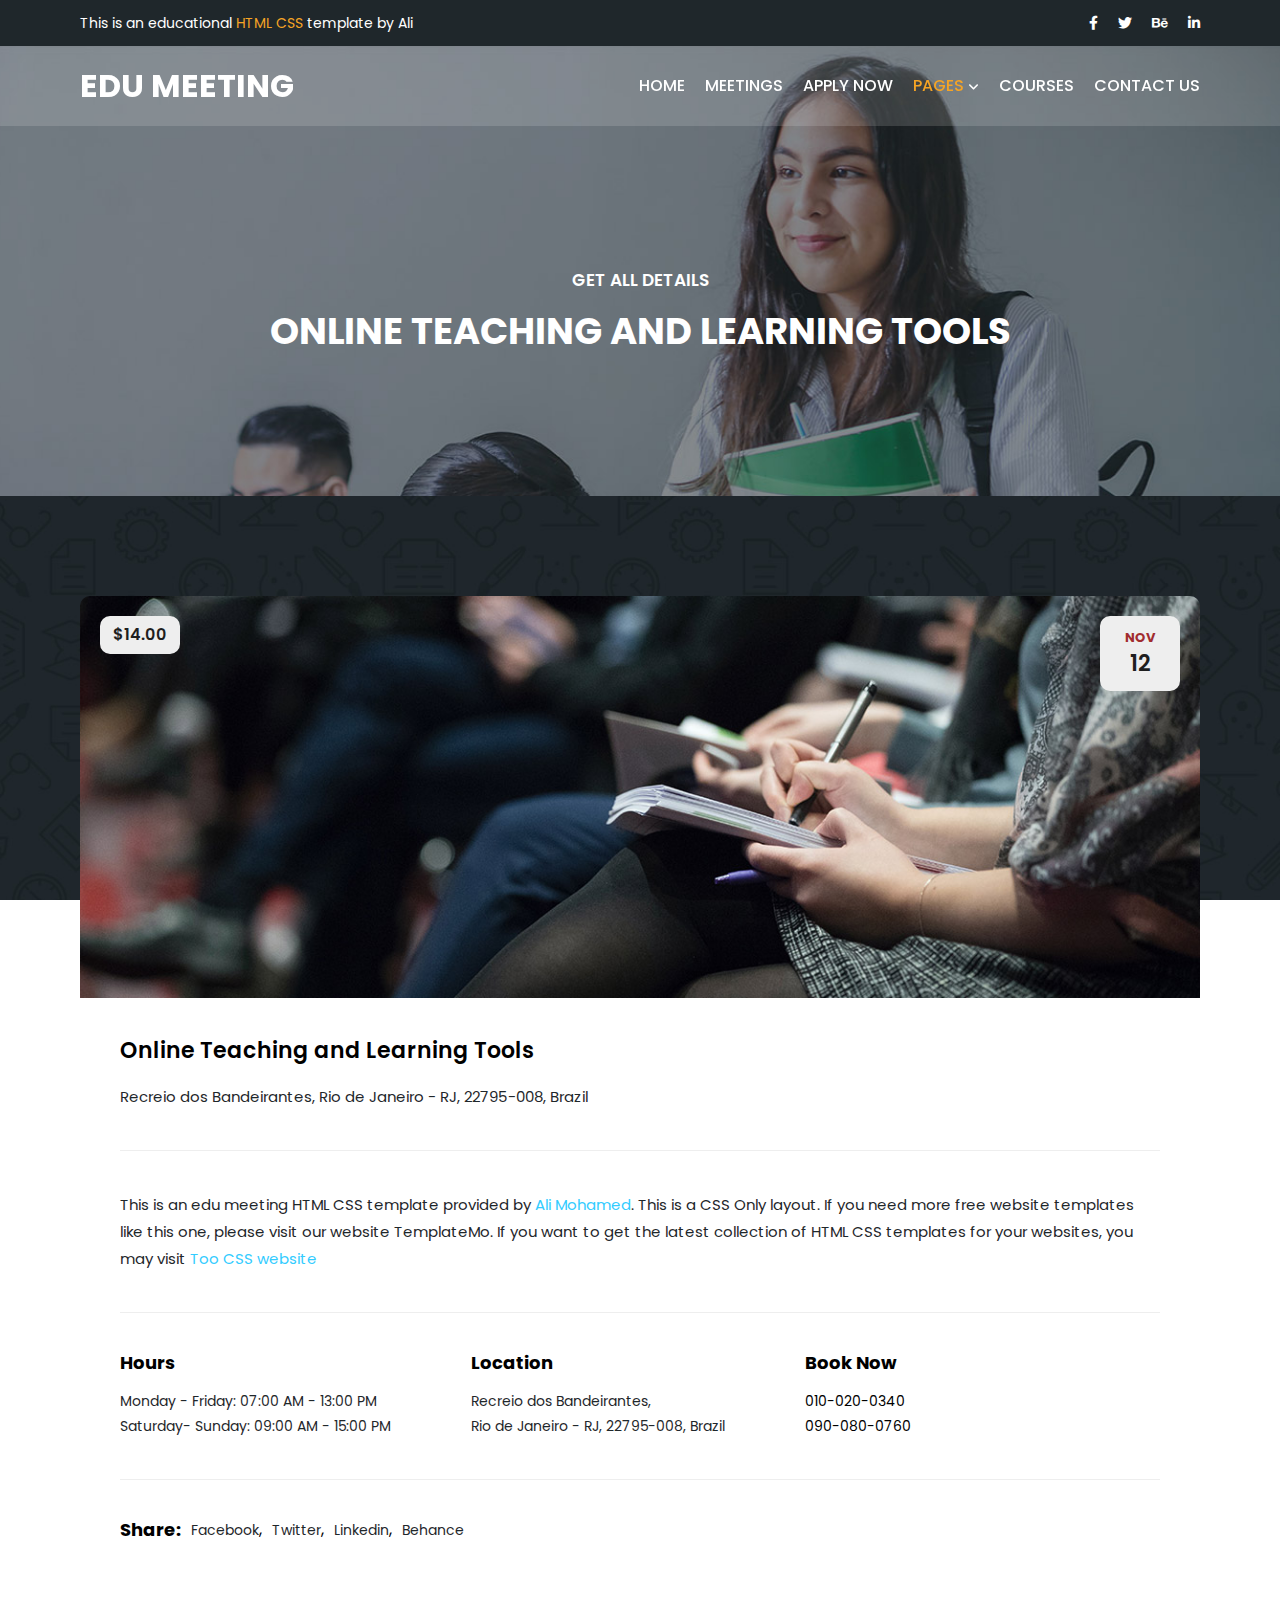
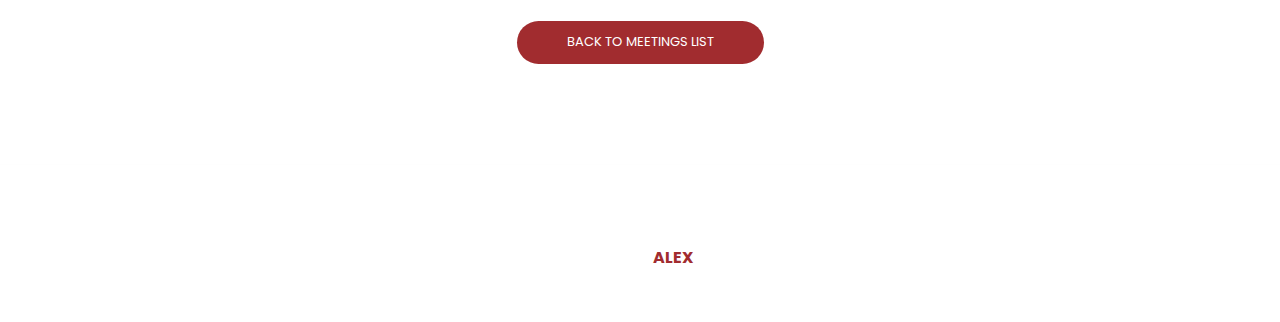
<file: meeting-details.html>
<!DOCTYPE html>
<html lang="en">

<head>
    <meta charset="UTF-8">
    <meta name="viewport" content="width=device-width, initial-scale=1.0">
    <title>Education Meeting Template</title>
    <!-- Icon Template -->
    <link rel="icon" href="images/service-icon-01.png">
    <link rel="shortcut" href="images/service-icon-01.png">
    <link rel="apple-touch-icon" href="images/service-icon-01.png">
    <!-- Google Font -->
    <link rel="preconnect" href="https://fonts.googleapis.com">
    <link rel="preconnect" href="https://fonts.gstatic.com" crossorigin>
    <link href="https://fonts.googleapis.com/css2?family=Poppins:wght@300;400;500;600;700;800;900&display=swap"
        rel="stylesheet">
    <!-- Render Elements To Normaly -->
    <link rel="stylesheet" href="CSS/normalize.css">
    <!-- Font Awesome Icons -->
    <link rel="stylesheet" href="CSS/all.min.css">
    <!-- Main CSS File -->
    <link rel="stylesheet" href="CSS/main.css">
    <!-- Meetings File -->
    <link rel="stylesheet" href="CSS/meetings.css">
</head>

<body>
    <!-- Start Education Meeting -->
    <div class="education-meeting">
        <div class="container">
            <p>This is an educational <span>HTML CSS</span> template by Ali</p>
            <div class="social">
                <a href="#"><i class="fa-brands fa-facebook-f"></i></a>
                <a href="#"><i class="fa-brands fa-twitter"></i></a>
                <a href="#"><i class="fa-brands fa-behance"></i></a>
                <a href="#"><i class="fa-brands fa-linkedin-in"></i></a>
            </div>
        </div>
    </div>
    <!-- End Education Meeting -->
    <!-- Start Header -->
    <header>
        <div class="container">
            <h1><a href="index.html">EDU MEETING</a></h1>
            <nav>
                <input type="checkbox" id="menu">
                <label for="menu">
                    <span></span>
                    <span></span>
                    <span></span>
                </label>
                <menu>
                    <li><a href="index.html">Home</a></li>
                    <li><a href="index.html#meetings">Meetings</a></li>
                    <li><a href="index.html#apply">Apply Now</a></li>
                    <li class="pages">
                        <input type="checkbox" id="open">
                        <label class="active" for="open">
                            Pages
                            <i class="fa-solid fa-angle-down"></i>
                        </label>
                        <ul>
                            <li><a href="upcoming-meetings.html">Upcoming Meetings</a></li>
                            <li><a class="active" href="meeting-details.html">Meeting Details</a></li>
                        </ul>
                    </li>
                    <li><a href="index.html#courses">Courses</a></li>
                    <li><a href="index.html#contact-us">Contact Us</a></li>
                </menu>
            </nav>
        </div>
    </header>
    <!-- End Header -->
    <!-- Start Home Section -->
    <section class="home-section">
        <div class="text">
            <p>GET ALL DETAILS</p>
            <h2>ONLINE TEACHING AND LEARNING TOOLS</h2>
        </div>
    </section>
    <!-- End Home Section -->
    <!-- Start Meeting Page -->
    <section class="meeting-page">
        <div class="container">
            <div class="image">
                <img src="images/single-meeting.jpg" alt="meeting-01">
                <span class="price">$14.00</span>
                <div class="nov">
                    <span>nov</span>
                    <span>12</span>
                </div>
            </div>
            <div class="content">
                <h2>Online Teaching and Learning Tools</h2>
                <p>Recreio dos Bandeirantes, Rio de Janeiro - RJ, 22795-008, Brazil</p>
                <p>
                    This is an edu meeting HTML CSS template provided by <a href="https://www.facebook.com/Alimhmedxx/"
                        target="_blank">Ali Mohamed</a>. This is a CSS Only layout. If you
                    need more free website templates like this one, please visit our website TemplateMo. If you want to
                    get the latest collection of HTML CSS templates for your websites, you may visit <a
                        href="https://www.toocss.com/" target="_blank">Too CSS website</a>
                </p>
                <div class="box">
                    <div class="hours">
                        <h3>Hours</h3>
                        <p>Monday - Friday: 07:00 AM - 13:00 PM</p>
                        <p>Saturday- Sunday: 09:00 AM - 15:00 PM</p>
                    </div>
                    <div class="location">
                        <h3>Location</h3>
                        <p>Recreio dos Bandeirantes,</p>
                        <p>Rio de Janeiro - RJ, 22795-008, Brazil</p>
                    </div>
                    <div class="book-now">
                        <h3>Book Now</h3>
                        <span>010-020-0340</span>
                        <span>090-080-0760</span>
                    </div>
                </div>
                <div class="share">
                    <h3>Share:</h3>
                    <ul>
                        <li><a href="#">Facebook</a></li>,
                        <li><a href="#">Twitter</a></li>,
                        <li><a href="#">Linkedin</a></li>,
                        <li><a href="#">Behance</a></li>
                    </ul>
                </div>
            </div>
            <a class="link" href="upcoming-meetings.html">Back To Meetings List</a>
        </div>
        <!-- Start Footer -->
        <footer>
            <p>COPYRIGHT &#169; 2022 EDU MEETING CO., LTD. ALL RIGHTS RESERVED.</p>
            <span>DESIGN: <a href="https://www.facebook.com/Alimhmedxx/" target="_blank">ALEX</a></span>
        </footer>
        <!-- End Footer -->
    </section>
    <!-- End Meeting Page -->
</body>

</html>
</file>
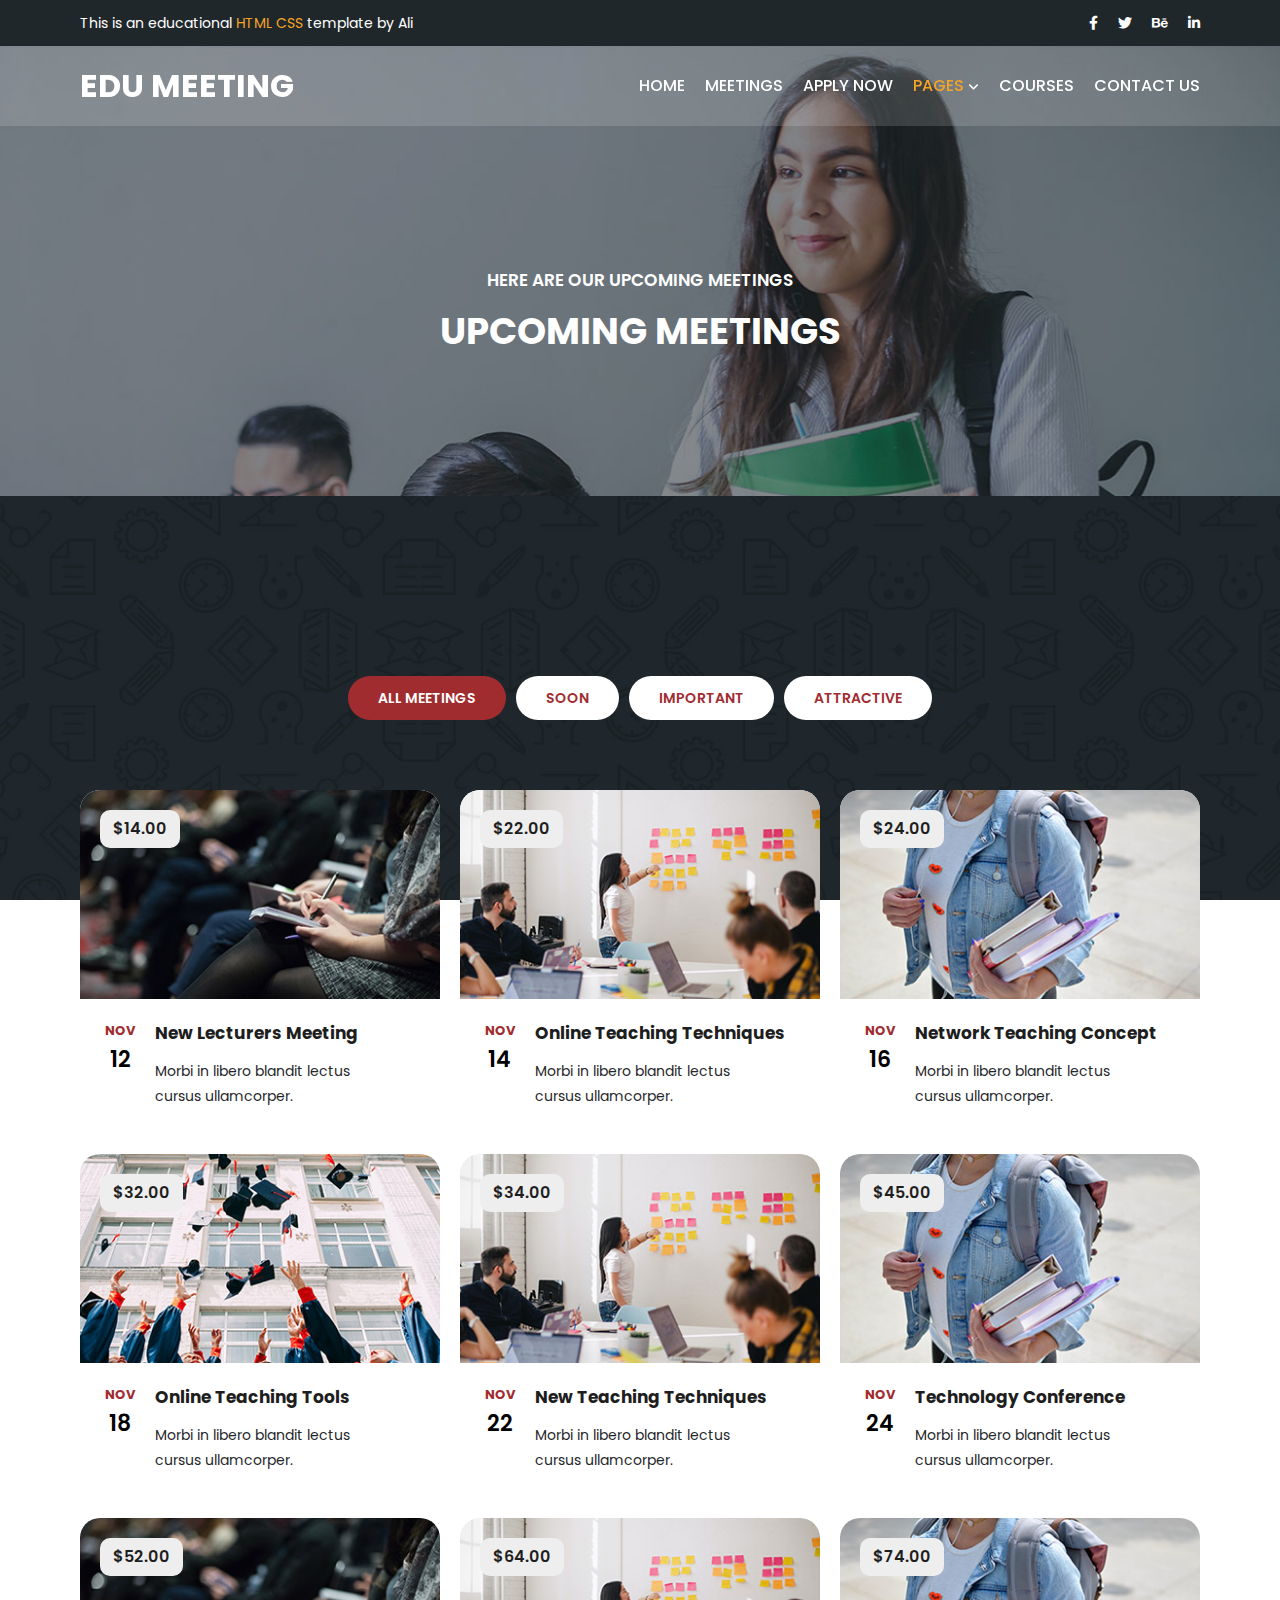
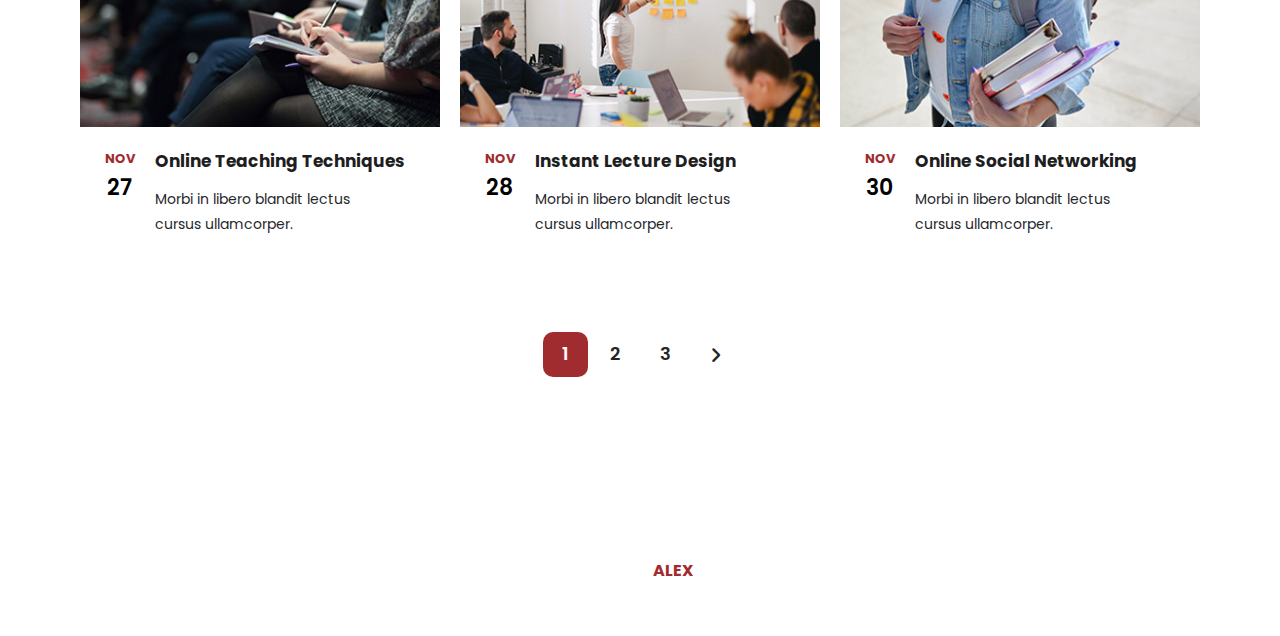
<file: upcoming-meetings.html>
<!DOCTYPE html>
<html lang="en">

<head>
    <meta charset="UTF-8">
    <meta name="viewport" content="width=device-width, initial-scale=1.0">
    <title>Education Meeting Template</title>
    <!-- Icon Template -->
    <link rel="icon" href="images/service-icon-01.png">
    <link rel="shortcut" href="images/service-icon-01.png">
    <link rel="apple-touch-icon" href="images/service-icon-01.png">
    <!-- Google Font -->
    <link rel="preconnect" href="https://fonts.googleapis.com">
    <link rel="preconnect" href="https://fonts.gstatic.com" crossorigin>
    <link href="https://fonts.googleapis.com/css2?family=Poppins:wght@300;400;500;600;700;800;900&display=swap"
        rel="stylesheet">
    <!-- Render Elements To Normaly -->
    <link rel="stylesheet" href="CSS/normalize.css">
    <!-- Font Awesome Icons -->
    <link rel="stylesheet" href="CSS/all.min.css">
    <!-- Main CSS File -->
    <link rel="stylesheet" href="CSS/main.css">
    <!-- Meetings File -->
    <link rel="stylesheet" href="CSS/meetings.css">
</head>

<body>
    <!-- Start Education Meeting -->
    <div class="education-meeting">
        <div class="container">
            <p>This is an educational <span>HTML CSS</span> template by Ali</p>
            <div class="social">
                <a href="#"><i class="fa-brands fa-facebook-f"></i></a>
                <a href="#"><i class="fa-brands fa-twitter"></i></a>
                <a href="#"><i class="fa-brands fa-behance"></i></a>
                <a href="#"><i class="fa-brands fa-linkedin-in"></i></a>
            </div>
        </div>
    </div>
    <!-- End Education Meeting -->
    <!-- Start Header -->
    <header>
        <div class="container">
            <h1><a href="index.html">EDU MEETING</a></h1>
            <nav>
                <input type="checkbox" id="menu">
                <label for="menu">
                    <span></span>
                    <span></span>
                    <span></span>
                </label>
                <menu>
                    <li><a href="index.html">Home</a></li>
                    <li><a href="index.html#meetings">Meetings</a></li>
                    <li><a href="index.html#apply">Apply Now</a></li>
                    <li class="pages">
                        <input type="checkbox" id="open">
                        <label class="active" for="open">
                            Pages
                            <i class="fa-solid fa-angle-down"></i>
                        </label>
                        <ul>
                            <li><a class="active" href="upcoming-meetings.html">Upcoming Meetings</a></li>
                            <li><a href="meeting-details.html">Meeting Details</a></li>
                        </ul>
                    </li>
                    <li><a href="index.html#courses">Courses</a></li>
                    <li><a href="index.html#contact-us">Contact Us</a></li>
                </menu>
            </nav>
        </div>
    </header>
    <!-- End Header -->
    <!-- Start Home Section -->
    <section class="home-section">
        <div class="text">
            <p>HERE ARE OUR UPCOMING MEETINGS</p>
            <h2>UPCOMING MEETINGS</h2>
        </div>
    </section>
    <!-- End Home Section -->
    <!-- Start Meetings -->
    <section class="meetings">
        <div class="container">
            <input type="radio" name="checked" id="all" checked>
            <input type="radio" name="checked" id="soon">
            <input type="radio" name="checked" id="important">
            <input type="radio" name="checked" id="attractive">
            <div class="labels">
                <label for="all">all meetings</label>
                <label for="soon">soon</label>
                <label for="important">important</label>
                <label for="attractive">attractive</label>
            </div>
            <div class="upcoming-meetings">
                <div class="box">
                    <div class="image">
                        <img src="images/meeting-01.jpg" alt="meeting-01">
                    </div>
                    <div class="content">
                        <div class="nov">
                            <span>NOV</span>
                            <span>12</span>
                        </div>
                        <div class="text">
                            <h3><a href="meeting-details.html">New Lecturers Meeting</a></h3>
                            <p>Morbi in libero blandit lectus cursus ullamcorper.</p>
                        </div>
                    </div>
                    <span class="price">$14.00</span>
                </div> <!-- end box -->
                <div class="box">
                    <div class="image">
                        <img src="images/meeting-02.jpg" alt="meeting-02">
                    </div>
                    <div class="content">
                        <div class="nov">
                            <span>NOV</span>
                            <span>14</span>
                        </div>
                        <div class="text">
                            <h3><a href="meeting-details.html">Online Teaching Techniques</a></h3>
                            <p>Morbi in libero blandit lectus cursus ullamcorper.</p>
                        </div>
                    </div>
                    <span class="price">$22.00</span>
                </div> <!-- end box -->
                <div class="box">
                    <div class="image">
                        <img src="images/meeting-03.jpg" alt="meeting-03">
                    </div>
                    <div class="content">
                        <div class="nov">
                            <span>NOV</span>
                            <span>16</span>
                        </div>
                        <div class="text">
                            <h3><a href="meeting-details.html">Network Teaching Concept</a></h3>
                            <p>Morbi in libero blandit lectus cursus ullamcorper.</p>
                        </div>
                    </div>
                    <span class="price">$24.00</span>
                </div> <!-- end box -->
                <div class="box">
                    <div class="image">
                        <img src="images/meeting-04.jpg" alt="meeting-04">
                    </div>
                    <div class="content">
                        <div class="nov">
                            <span>NOV</span>
                            <span>18</span>
                        </div>
                        <div class="text">
                            <h3><a href="meeting-details.html">Online Teaching Tools</a></h3>
                            <p>Morbi in libero blandit lectus cursus ullamcorper.</p>
                        </div>
                    </div>
                    <span class="price">$32.00</span>
                </div> <!-- end box -->
                <div class="box">
                    <div class="image">
                        <img src="images/meeting-02.jpg" alt="meeting-02">
                    </div>
                    <div class="content">
                        <div class="nov">
                            <span>NOV</span>
                            <span>22</span>
                        </div>
                        <div class="text">
                            <h3><a href="meeting-details.html">New Teaching Techniques</a></h3>
                            <p>Morbi in libero blandit lectus cursus ullamcorper.</p>
                        </div>
                    </div>
                    <span class="price">$34.00</span>
                </div> <!-- end box -->
                <div class="box">
                    <div class="image">
                        <img src="images/meeting-03.jpg" alt="meeting-03">
                    </div>
                    <div class="content">
                        <div class="nov">
                            <span>NOV</span>
                            <span>24</span>
                        </div>
                        <div class="text">
                            <h3><a href="meeting-details.html">Technology Conference</a></h3>
                            <p>Morbi in libero blandit lectus cursus ullamcorper.</p>
                        </div>
                    </div>
                    <span class="price">$45.00</span>
                </div> <!-- end box -->
                <div class="box">
                    <div class="image">
                        <img src="images/meeting-01.jpg" alt="meeting-01">
                    </div>
                    <div class="content">
                        <div class="nov">
                            <span>NOV</span>
                            <span>27</span>
                        </div>
                        <div class="text">
                            <h3><a href="meeting-details.html">Online Teaching Techniques</a></h3>
                            <p>Morbi in libero blandit lectus cursus ullamcorper.</p>
                        </div>
                    </div>
                    <span class="price">$52.00</span>
                </div> <!-- end box -->
                <div class="box">
                    <div class="image">
                        <img src="images/meeting-02.jpg" alt="meeting-02">
                    </div>
                    <div class="content">
                        <div class="nov">
                            <span>NOV</span>
                            <span>28</span>
                        </div>
                        <div class="text">
                            <h3><a href="meeting-details.html">Instant Lecture Design</a></h3>
                            <p>Morbi in libero blandit lectus cursus ullamcorper.</p>
                        </div>
                    </div>
                    <span class="price">$64.00</span>
                </div> <!-- end box -->
                <div class="box">
                    <div class="image">
                        <img src="images/meeting-03.jpg" alt="meeting-03">
                    </div>
                    <div class="content">
                        <div class="nov">
                            <span>NOV</span>
                            <span>30</span>
                        </div>
                        <div class="text">
                            <h3><a href="meeting-details.html">Online Social Networking</a></h3>
                            <p>Morbi in libero blandit lectus cursus ullamcorper.</p>
                        </div>
                    </div>
                    <span class="price">$74.00</span>
                </div> <!-- end box -->
            </div> <!-- end upcoming-meetingss -->
            <ol class="number-page">
                <li><a href="#">1</a></li>
                <li><a href="#">2</a></li>
                <li><a href="#">3</a></li>
                <li><a class="fa fa-angle-right" href="#"></a></li>
            </ol>
        </div> <!-- end container -->
        <!-- Start Footer -->
        <footer>
            <p>COPYRIGHT &#169; 2022 EDU MEETING CO., LTD. ALL RIGHTS RESERVED.</p>
            <span>DESIGN: <a href="https://www.facebook.com/Alimhmedxx/" target="_blank">ALEX</a></span>
        </footer>
        <!-- End Footer -->
    </section>
    <!-- End Meetings -->
</body>

</html>
</file>
<file: CSS/main.css>
/* Start Global Rules */
@media (min-width: 0) {
    *,
    *::before,
    *::after {
        padding: 0;
        margin: 0;
        box-sizing: border-box;
        text-decoration-line: none;
        list-style-type: none;
    }
    .container {
        margin-inline: auto;
        padding-inline: 15px;
        width: 500px;
        max-width: 100%;
    }
    @media (min-width: 767px) {
        .container {
            width: 750px;
        }
    }
    @media (min-width: 992px) {
        .container {
            width: 950px;
        }
    }
    @media (min-width: 1200px) {
        .container {
            width: 1150px;
        }
    }
    @media (min-width: 1400px) {
        .container {
            width: 1350px;
        }
    }
    :root {
        font-family: 'Poppins', sans-serif;
        scroll-behavior: smooth;
        /* Variables */
        --mainColor-1: #f5a425;
        --mainColor-2: #1e1e1e;
        --mainColor-3: #a12c2f;
        --mainColor-4: rgba(250,250,250,0.15);
        --mainColor-5: #3CF;
        --mainColor-6: #1f272b;
        --mainTransition: .3s;
        --l-height: 1.8;
        --paddSection: 100px;
    }
    ::selection {
        color: white;
        background-color: var(--mainColor-1);
    }
    .active {
        color: var(--mainColor-1) !important;
    }
    .link {
        width: fit-content;
        background-color: var(--mainColor-3);
        color: white;
        padding: 14px 30px;
        border-radius: 25px;
        text-transform: uppercase;
        font-size: 13px;
        transition: opacity var(--mainTransition);
        border: none;
        cursor: pointer;
        display: block;
    }
    .link:hover {
        opacity: .9;
    }
    .scrool-section {
        scroll-margin-top: 79.69px;
    }
    /* Scrollbar */
    ::-webkit-scrollbar {
        background-color: #1f272b;
        width: 17px;
    }
    ::-webkit-scrollbar-thumb {
        background-color: rgb(161 44 47 / 90%);
        border-radius: 10px;
    }
    ::-webkit-scrollbar-thumb:hover {
        background-color: rgb(161 44 47 / 95%);
    }
    ::-webkit-scrollbar-thumb:active {
        background-color: rgb(161 44 47 / 1);
    }
}
/* End Global Rules */
/* Start Education Meeting */
@media (min-width: 0) {
    .education-meeting {
        background-color: #1f272b;
    }
    .education-meeting .container {
        display: flex;
        justify-content: space-between;
        color: white;
        padding: 15px;
        font-size: 14px;
    }
    .education-meeting p span {
        color: var(--mainColor-1);
    }
    .education-meeting .social {
        display: flex;
        gap: 20px;
    }
    .education-meeting .social a {
        color: white;
    }
    .education-meeting .social i {
        transition-duration: var(--mainTransition);
        cursor: pointer;
    }
    .education-meeting .social i:hover {
        color: var(--mainColor-1);
    }
    @media (max-width: 767px) {
        .education-meeting .container {
            justify-content: end;
        }
        .education-meeting p {
            display: none;
        }
    }
    @media (max-width: 767px) {
        .education-meeting .container {
            justify-content: center;
        }
    }
}
/* End Education Meeting */
/* Start Header */
@media (min-width: 0) {
    header {
        background-color: var(--mainColor-4);
        position: sticky;
        top: 0;
        z-index: 1;
    }
    header .container {
        display: flex;
        justify-content: space-between;
        align-items: center;
    }
    header h1 a {
        color: white;
    }
    header nav input[id=menu] {
        display: none;
    }
    header nav > label {
        align-content: start;
        gap: 7px;
        align-self: center;
        width: 30px;
        cursor: pointer;
        display: none;
    }
    header nav label span {
        height: 2px;
        background-color: #1e1e1e;
        transition-property: transform, width, opacity, visibility;
        transition-duration: var(--mainTransition);
    }
    header nav label span:not(:nth-child(2)) {
        width: 23px;
    }
    header nav menu {
        display: flex;
        gap: 20px;
        text-transform: uppercase;
    }
    header menu li label,
    header menu li a {
        color: white;
        cursor: pointer;
        transition: var(--mainTransition);
        font-weight: 500;
        display: block;
        padding-block: 10px;
    }
    header menu .pages:hover label,
    header menu li a:hover {
        color: var(--mainColor-1);
    }
    header menu .pages {
        position: relative;
    }
    header menu .pages i {
        font-size: 12px;
        color: white;
    }
    header menu .pages input[id=open] {
        display: none;
    }
    header menu .pages ul {
        position: absolute;
        left: 0;
        top: 80px;
        background-color: white;
        width: 200px;
        display: flex;
        flex-wrap: wrap;
        font-size: 13px;
        letter-spacing: 1px;
        opacity: 0;
        visibility: hidden;
        transition: var(--mainTransition);
    }
    header menu .pages:hover ul {
        top: 40px;
        opacity: 1;
        visibility: visible;
    }
    header menu .pages ul li {
        flex: 100%;
    }
    header menu .pages a {
        color: #2a2a2a;
        display: block;
        padding: 14px 20px;
    }
    header menu .pages li:first-child a {
        border-bottom: 1px solid #eee;
        font-weight: 400;
    }
    header menu .pages a:hover {
        padding-left: 25px;
    }
}
@media (max-width: 991px) {
    header {
        background-color: white;
        transition: background-color var(--mainTransition);
    }
    header .container {
        position: relative;
    }
    header h1 a {
        color: var(--mainColor-2);
        transition: color var(--mainTransition);
    }
    header nav label {
        display: grid;
    }
    header nav menu {
        display: none;
        position: absolute;
        display: grid;
        width: 100%;
        left: 0;
        top: 100%;
        text-align: center;
        gap: 0;
        max-height: 0;
        overflow: hidden;
        transition: max-height var(--mainTransition) ease-in-out;
    }
    header nav menu li,
    header nav menu label {
        width: 100%;
        transition: var(--mainTransition);
        flex-wrap: wrap;
        background-color: white;
    }
    header nav menu li {
        border-top: 1px solid #eee;
    }
    header menu li label,
    header menu li a,
    header menu .pages a {
        padding: 16px 0 !important;
        color: var(--mainColor-2);
    }
    header menu .pages i {
        color: var(--mainColor-2);
    }
    header menu li label {
        display: grid;
        grid-auto-flow: column;
        justify-items: end;
    }
    header menu .pages i {
        position: relative;
        left: -25px;
    }
    header nav menu li a:hover,
    header nav menu label:hover {
        background-color: #eee;
    }
    header nav input[id=menu]:checked ~ menu {
        max-height: 500px;
    }
    header nav input[id=menu]:checked + label span:nth-child(1) {
        transform: rotate(45deg) translate(6px, 10px);
    }
    header nav input[id=menu]:checked + label span:nth-child(2) {
        opacity: 0;
        visibility: hidden;
    }
    header nav input[id=menu]:checked + label span:nth-child(3) {
        transform: rotate(-45deg) translate(3px, -7px);
    }
    header nav input[id=menu]:checked + label span:not(:nth-child(2)) {
        width: 100%;
    }
    header menu .pages ul {
        width: 100%;
        position: static;
        opacity: 1;
        visibility: visible;
        max-height: 0;
        overflow: hidden;
        transition: max-height var(--mainTransition) ease-in-out;
    }
    header menu .pages input[id=open]:checked ~ ul {
        max-height: 150px;
    }
}
/* End Header */
/* Start Home Section */
@media (min-width: 0) {
    .home {
        overflow: hidden;
        margin-top: -80px;
    }
    .home .video {
        position: relative;
        display: grid;
    }
    .home video {
        min-width: 100%;
    }
    .home .video::before {
        content: "";
        position: absolute;
        inset: 0 0 0 0;
        background-color: rgba(31,39,43,0.75);
    }
    .home .text {
        position: absolute;
        top: calc(50% + 80px);
        transform: translateY(-50%);
        color: white;
        max-width: 550px;
        display: grid;
        gap: 20px;
        padding-right: 15px;
    }
    .home .text h2 {
        font-size: 38px;
    }
    .home .text p {
        line-height: var(--l-height);
        font-size: 14px;
    }
    .home .text p a {
        color: var(--mainColor-5);
        transition: color var(--mainTransition);
    }
    .home .text p a:hover {
        color: var(--mainColor-1);
    }
}
/* End Home Section */
/* Start Services */
@media (min-width: 0) {
    .services {
        padding-block: 50px;
        position: absolute;
        top: 100%;
        left: 50%;
        transform: translate(-50%, -40%);
        max-width: 100%;
    }
    .services .container {
        position: relative;
        overflow: hidden;
    }
    .services .translate {
        display: grid;
        grid-template-columns: repeat(5, calc((100% - 60px) / 3));
        gap: 30px;
        transition: var(--mainTransition);
    }
    .services .box {
        background: url(../images/service-item-bg.jpg);
        text-align: center;
        display: grid;
        gap: 20px;
        justify-items: center;
        padding: 45px;
        border-radius: 20px;
        color: white;
    }
    .services .box h2 {
        font-size: 18px;
    }
    .services .box p {
        line-height: var(--l-height);
        font-size: 13px;
    }
    .services input {
        display: none;
    }
    .services .move {
        position: absolute;
        bottom: 0;
        left: 0;
        transform: translateY(-50%);
        width: 100%;
        height: 20px;
        display: flex;
        gap: 15px;
        justify-content: center;
    }
    .services .move label {
        border-radius: 50%;
        border: 2px solid #a12c2f;
        width: 20px;
        cursor: pointer;
        transition: background-color var(--mainTransition);
    }
    .services .move label:hover {
        background-color: rgb(161 44 47 / 60%);;
    }
    .services input[id=normal]:checked ~ .move label[for=normal],
    .services input[id=move-1]:checked ~ .move label[for=move-1],
    .services input[id=move-2]:checked ~ .move label[for=move-2],
    .services input[id=move-3]:checked ~ .move label[for=move-3],
    .services input[id=move-4]:checked ~ .move label[for=move-4] {
        background-color: #a12c2f;
    }
    .services .move label[for=move-3],
    .services .move label[for=move-4] {
        display: none;
    }
    .services input[id=move-1]:checked ~ .container .translate {
        transform: translateX(calc(-33% - 15px));
    }
    .services input[id=move-2]:checked ~ .container .translate {
        transform: translateX(calc(-66% - 30px));
    }
}
@media (max-width: 991px) {
    .services {
        transform: translate(-50%, 60px);
    }
    .services .translate {
        grid-template-columns: repeat(5, calc((100% - 30px) / 2));
    }
    .services .move label[for=move-3] {
        display: block;
    }
    .services input[id=move-1]:checked ~ .container .translate {
        transform: translateX(calc(-50% - 15px));
    }
    .services input[id=move-2]:checked ~ .container .translate {
        transform: translateX(calc(-100% - 30px));
    }
    .services input[id=move-3]:checked ~ .container .translate {
        transform: translateX(calc(-150% - 45px));
    }
}
@media (max-width: 767px) {
    .services .translate {
        grid-template-columns: repeat(5, 100%);
    }
    .services .move label[for=move-4] {
        display: block;
    }
    .services input[id=move-1]:checked ~ .container .translate {
        transform: translateX(calc(-100% - 30px));
    }
    .services input[id=move-2]:checked ~ .container .translate {
        transform: translateX(calc(-200% - 60px));
    }
    .services input[id=move-3]:checked ~ .container .translate {
        transform: translateX(calc(-300% - 90px));
    }
    .services input[id=move-4]:checked ~ .container .translate {
        transform: translateX(calc(-400% - 120px));
    }
}
@media (max-width: 300px) {
    .services {
        transform: translate(-50%, 110px);
    }
}
/* End Services */
/* Start Meetings */
@media (min-width: 0) {
    .meetings {
        background: url(../images/meetings-bg.jpg) fixed center/cover;
        padding-block: 250px var(--paddSection);
    }
    .meetings h2 {
        text-align: center;
        padding-bottom: 30px;
        color: white;
        font-size: 22px;
        font-weight: 600;
    }
    .meetings .container {
        display: grid;
        grid-template-columns: 28% 1fr;
        gap: 70px;
        border-top: 1px solid var(--mainColor-4);
        padding-top: 50px;
    }
    .meetings .catgories {
        background-color: white;
        align-self: start;
        display: grid;
        gap: 20px;
        padding: 40px;
        border-radius: 25px;
    }
    .meetings .catgories h3 {
        font-size: 18px;
        font-weight: 600;
    }
    .meetings .catgories ul {
        display: grid;
        gap: 20px;
        border-block: 1px solid #eee;
        padding-block: 30px;
    }
    .meetings .catgories li a {
        color: var(--mainColor-2);
        transition: var(--mainTransition);
        font-weight: 500;
        font-size: 15px;
    }
    .meetings .catgories li a:hover {
        color: var(--mainColor-3);
    }
    .meetings .upcoming-meetings {
        display: grid;
        gap: 20px;
        grid-template-columns: repeat(2, calc((100% - 20px) / 2));
    }
    .meetings .upcoming-meetings .box {
        border-radius: 20px;
        overflow: hidden;
        background-color: white;
        position: relative;
    }
    .meetings .upcoming-meetings .image {
        display: grid;
    }
    .meetings .upcoming-meetings img {
        width: 100%;
    }
    .meetings .upcoming-meetings .content {
        display: flex;
        gap: 20px;
        background-color: white;
        padding: 25px;
    }
    .meetings .upcoming-meetings .content .nov {
        text-align: center;
    }
    .meetings .upcoming-meetings .content .nov span:first-child {
        font-size: 13px;
        color: var(--mainColor-3);
        font-weight: 700;
        margin-bottom: 8px;
        display: block;
    }
    .meetings .upcoming-meetings .content .nov span:last-child {
        font-size: 22px;
        font-weight: 600;
    }
    .meetings .upcoming-meetings .content .text h3 a {
        color: var(--mainColor-2);
        padding-bottom: 15px;
        display: block;
        font-size: 17px;
    }
    .meetings .upcoming-meetings .content .text p {
        line-height: var(--l-height);
        font-size: 14px;
        padding-right: 50px;
        color: var(--mainColor-6);
    }
    .meetings .upcoming-meetings .box .price {
        position: absolute;
        color: var(--mainColor-2);
        background-color: #eee;
        top: 20px;
        left: 20px;
        padding: 10px 13px;
        border-radius: 10px;
        font-weight: 600;
    }
    .meetings .link {
        width: 100%;
        text-align: center;
    }
}
@media (max-width: 991px) {
    .meetings {
        padding-block: 450px var(--paddSection);
    }
    .meetings .container {
        grid-template-columns: auto;
    }
    .meetings .catgories ul {
        display: flex;
        flex-wrap: wrap;
    }
}
@media (max-width: 767px) {
    .meetings .upcoming-meetings {
        grid-template-columns: auto;
    }
}
@media (max-width: 450px) {
    .meetings .upcoming-meetings .content {
        padding: 20px 10px;
        flex-wrap: wrap;
        justify-content: center;
        text-align: center;
    }
    .meetings .upcoming-meetings .content .text h3 a {
        font-size: 24px;
    }
    .meetings .upcoming-meetings .content .text p {
        padding-right: 0;
    }
}
@media (max-width: 300px) {
    .meetings {
        padding-block: 480px var(--paddSection);
    }
}
/* End Meetings */
/* Start Apply */
@media (min-width: 0) {
    .apply {
        background: url(../images/apply-bg.jpg) fixed center/cover;
        padding-block: var(--paddSection);
    }
    .apply .container {
        display: grid;
        grid-template-columns: 1.15fr 1fr;
        gap: 50px;
        align-items: start;
    }
    .apply .content {
        display: grid;
        gap: 30px;
        color: white;
    }
    .apply .content .box {
        background-color: var(--mainColor-4);
        padding: 45px 40px;
        display: grid;
        gap: 20px;
    }
    .apply .content .box h3 {
        font-size: 22px;
    }
    .apply .content .box p {
        line-height: var(--l-height);
        font-size: 14px;
    }
    .apply .content .box:last-child a {
        background-color: var(--mainColor-1);
    }
    .apply .skills {
        background-color: white;
        padding: 50px;
        border-radius: 20px;
        display: grid;
        gap: 20px;
    }
    .apply .skills .box:not(:last-child) {
        border-bottom: 1px solid #eee;
    }
    .apply .skills .box input {
        display: none;
    }
    .apply .skills .box label {
        cursor: pointer;
        display: flex;
        justify-content: space-between;
        transition: color var(--mainTransition);
    }
    .apply .skills .box label::after {
        content: "";
        height: 12px;
        width: 12px;
        border-right: 4px solid;
        border-bottom: 4px solid;
        transform: rotate(-45deg);
        transition: transform var(--mainTransition);
    }
    .apply .skills .box input:checked + label {
        color: var(--mainColor-1);
    }
    .apply .skills .box input:checked + label::after {
        transform: rotate(45deg);
    }
    .apply .skills .box .text {
        padding: 30px 30px 15px;
        font-size: 14px;
        line-height: var(--l-height);
        display: grid;
        gap: 20px;
        transform-origin: center top;
        max-height: 20px;
        overflow: hidden;
        transition: max-height 500ms;
    }
    .apply .skills .box .text p {
        color: var(--mainColor-6);
    }
    .apply .skills .box input:checked ~ .text {
        max-height: 500px;
    }
    .apply .skills .box .text p a {
        color: var(--mainColor-5);
        transition: var(--mainTransition);
    }
    .apply .skills .box .text p a:hover {
        color: var(--mainColor-1);
    }
}
@media (max-width: 991px) {
    .apply .container {
        grid-template-columns: 1fr;
    }
}
@media (max-width: 550px) {
    .apply .skills {
        padding: 25px;
    }
    .apply .skills .box .text {
        padding: 30px 20px 15px;
    }
    .apply .skills .box label {
        display: grid;
        text-align: center;
        justify-items: center;
        gap: 15px;
        justify-content: stretch;
    }
}
/* End Apply */
/* Start Courses */
@media (min-width: 0) {
    .courses {
        background: url(../images/meetings-bg.jpg) fixed center/cover;
        padding-block: var(--paddSection);
        position: relative;
    }
    .courses input {
        display: none;
    }
    .courses .labels {
        position: absolute;
        width: 100%;
        left: 0;
        bottom: 50px;
        display: flex;
        justify-content: center;
        gap: 15px;
    }
    .courses .labels label {
        border-radius: 50%;
        border: 2px solid #a12c2f;
        width: 20px;
        height: 20px;
        cursor: pointer;
        transition: background-color var(--mainTransition);
        display: none;
    }
    .courses .labels label:hover {
        background-color: rgb(161 44 47 / 60%);
    }
    .courses input[id=one]:checked ~ .labels label[for=one],
    .courses input[id=two]:checked ~ .labels label[for=two],
    .courses input[id=three]:checked ~ .labels label[for=three],
    .courses input[id=four]:checked ~ .labels label[for=four] {
        background-color: var(--mainColor-3);
    }
    .courses h2 {
        border-bottom: 1px solid var(--mainColor-4);
        padding-bottom: 25px;
        margin-bottom: 50px;
        color: white;
        font-weight: 400;
    }
    .courses .content {
        display: grid;
        grid-template-columns: repeat(4, calc((100% - 90px) / 4));
        gap: 30px;
        transition: transform var(--mainTransition);
    }
    .courses .content .box {
        background-color: white;
    }
    .courses .content .box .image {
        display: grid;
    }
    .courses .content .box img {
        width: 100%;
    }
    .courses .content .box p {
        text-align: center;
        font-size: 18px;
        font-weight: 500;
        padding: 25px 20px;
        border-bottom: 1px solid #eee;
        color: var(--mainColor-6);
    }
    .courses .content .box .price {
        display: flex;
        justify-content: space-between;
        padding: 20px;
    }
    .courses .content .box .price i {
        color: var(--mainColor-1);
        font-size: 12px;
    }
    .courses .content .box .price span {
        color: var(--mainColor-3);
        font-weight: 600;
    }
}
@media (max-width: 991px) {
    .courses .container {
        overflow: hidden;
    }
    .courses .content {
        grid-template-columns: repeat(4, calc((100% - 30px) / 2));
    }
    .courses .labels label:nth-child(-n+2) {
        display: block;
    }
    .courses input[id=two]:checked ~ .container .content {
        transform: translateX(calc(-100% - 30px));
    }
}
@media (max-width: 767px) {
    .courses .content {
        grid-template-columns: repeat(4, 100%);
    }
    .courses .labels label {
        display: block;
    }
    .courses input[id=two]:checked ~ .container .content {
        transform: translateX(calc(-100% - 30px));
    }
    .courses input[id=three]:checked ~ .container .content {
        transform: translateX(calc(-200% - 60px));
    }
    .courses input[id=four]:checked ~ .container .content {
        transform: translateX(calc(-300% - 90px));
    }
}
/* End Courses */
/* Start Our Facts */
@media (min-width: 0) {
    .our-facts {
        background: url(../images/facts-bg.jpg) fixed center/cover;
        padding-block: var(--paddSection);
    }
    .our-facts h2 {
        width: 500px;
        max-width: 100%;
        font-size: 35px;
        color: white;
        margin-bottom: 70px;
    }
    .our-facts .parent {
        display: flex;
        gap: 90px;
    }
    .our-facts .parent .content {
        flex: 1;
        display: grid;
        grid-template-columns: 1fr 1fr;
        gap: 30px;
    }
    .our-facts .parent .learn {
        width: 43%;
        height: 400px;
        background: url(../images/video-item-bg.jpg) center/cover;
        position: relative;
        border-radius: 20px;
        position: relative;
        top: -80px;
    }
    .our-facts .parent .learn img {
        position: absolute;
        left: 50%;
        top: 50%;
        transform: translate(-50%, -50%);
    }
    .our-facts .content .box {
        display: grid;
        gap: 30px;
        align-content: start;
    }
    .our-facts .content .box:last-child {
        position: relative;
        top: 25px;
    }
    .our-facts .content .box .text {
        display: grid;
        justify-items: center;
        gap: 15px;
        background-color: var(--mainColor-4);
        padding: 40px 35px;
        border-radius: 20px;
    }
    .our-facts .content .box .text span:first-child {
        color: var(--mainColor-1);
        font-size: 35px;
        font-weight: 700;
    }
    .our-facts .content .box .text span:last-child {
        color: white;
        font-size: 18px;
    }
}
@media (max-width: 991px) {
    .our-facts .parent {
        flex-direction: column;
        gap: 30px;
    }
    .our-facts .parent .content {
        grid-template-columns: 1fr;
    }
    .our-facts .content .box:last-child {
        top: 0;
    }
    .our-facts .parent .learn {
        width: 100%;
        top: 0;
    }
}
/* End Our Facts */
/* Start Contact US */
@media (min-width: 0) {
    .contact-us {
        background: url(../images/meetings-bg.jpg) fixed center/cover;
    }
    .contact-us .container {
        padding-block: var(--paddSection);
        display: grid;
        grid-template-columns: 75% calc(25% - 30px);
        gap: 30px;
        align-items: center;
    }
    
    .contact-us form {
        border-radius: 20px;
        padding: 50px 40px;
        background-color: white;
    }
    .contact-us form h2 {
        color: var(--mainColor-2);
        padding-bottom: 20px;
        margin-bottom: 40px;
        border-bottom: 1px solid #eee;
        font-size: 20px;
    }
    .contact-us form fieldset {
        display: grid;
        grid-template-columns: repeat(3, 1fr);
        gap: 25px;
        border: none;
        padding: 0;
    }
    .contact-us form input,
    .contact-us form textarea {
        background-color: #f7f7f7;
        border: none;
        outline: none;
        padding: 13px 15px;
        border-radius: 20px;
        width: 100%;
        font-size: 13px;
        color: #7a7a7a;
        font-weight: 500;
    }
    .contact-us form textarea {
        grid-column-start: span 3;
        height: 130px;
        resize: vertical;
    }
    .contact-us .content {
        padding: 40px;
        background-color: var(--mainColor-3);
        border-radius: 20px;
    }
    .contact-us .content > div:not(:last-child) {
        width: fit-content;
        border-bottom: 2px solid var(--mainColor-4);
        margin-bottom: 30px;
    }
    .contact-us .content > div h6 {
        font-size: medium;
        color: white;
        font-weight: 600;
    }
    .contact-us .content > div span {
        color: white;
        font-weight: 600;
        padding-block: 10px 35px;
        font-size: 20px;
        display: block;
    }
    .contact-us .content > div:last-child span {
        padding-bottom: 0;
    }
    /* Start Footer */
    footer {
        color: white;
        text-align: center;
        border-top: 1px solid var(--mainColor-4);
        padding: 50px 10px;
        line-height: var(--l-height);
    }
    footer span a {
        font-weight: 700;
        color: var(--mainColor-3);
        transition: text-shadow var(--mainTransition);
    }
    footer span a:hover {
        text-shadow: 0 0 5px var(--mainColor-3);
    }
    /* End Footer */
}
@media (min-width: 768px) And (max-width: 1199px) {
    .contact-us .container {
        grid-template-columns: 1fr;
    }
    .contact-us .content {
        display: grid;
        grid-template-columns: 1fr 1fr;
        gap: 30px;
        position: relative;
    }
    .contact-us .content::before {
        content: "";
        position: absolute;
        height: 1px;
        background-color: var(--mainColor-4);
        width: calc(100% - 80px);
        left: 50%;
        top: 50%;
        transform: translate(-50%);
    }
    .contact-us .content > div {
        width: 100% !important;
        border: none !important;
        margin-bottom: 0 !important;
        align-content: center;
        display: grid;
        padding-block: 35px;
    }
    .contact-us .content > div span {
        padding-block: 0;
    }
}
@media (max-width: 767px) {
    .contact-us .container {
        grid-template-columns: 1fr;
    }
    .contact-us form fieldset {
        grid-template-columns: 1fr;
    }
    .contact-us form textarea {
        grid-column-start: auto;
    }
}
@media (max-width: 400px) {
    .contact-us form,
    .contact-us .content {
        padding: 25px;
    }
}
/* End Contact US */
/* Start Scroll Top */
@media (min-width: 0) {
    .to-top {
        position: sticky;
        z-index: 1;
        top: calc(100vh - 80px);
        float: right;
        transform: translateX(-30px);
        color: var(--mainColor-3);
        width: 50px;
        height: 50px;
        display: grid;
        place-content: center;
        border-radius: 50%;
        border: 3px solid var(--mainColor-3);
        font-size: 22px;
    }
    .to-top::before {
        position: relative;
    }
    .to-top:hover::before {
        animation: move 1s infinite linear;
    }
    .to-top::after {
        content: "";
        position: absolute;
        left: -3px;
        top: -3px;
        width: inherit;
        height: inherit;
        border-radius: 50%;
        border: inherit;
        animation: scale 1.5s infinite;
    }
}
/* End Scroll Top */
/* Start Animation */
@keyframes scale {
    from {
        transform: scale(1);
    }
    to {
        transform: scale(1.5);
        opacity: 0;
    }
}
@keyframes move {
    25% {
        transform: translateY(3px);
    }
    75% {
        transform: translateY(-3px);
    }
}
/* End Animation */
</file>
<file: CSS/meetings.css>
/* Start Home Section */
@media (min-width: 0) {
    .home-section {
        background: url(../images/heading-bg.jpg) center/cover;
        min-height: 450px;
        position: relative;
        margin-top: -80px;
    }
    .home-section .text {
        display: grid;
        gap: 20px;
        color: white;
        text-align: center;
        position: absolute;
        top: 50%;
        left: 50%;
        transform: translateX(-50%);
        width: 100%;
        padding-inline: 15px;
    }
    .home-section p {
        font-weight: 600;
        font-size: 17px;
    }
    .home-section h2 {
        font-size: 37px;
    }
}
@media (max-width: 450px) {
    .home-section .text {
        transform: translate(-50%, -25%);
    }
}
/* End Home Section */
/* Start Meetings */
@media (min-width: 0) {
    .meetings {
        background: url(../images/meetings-page-bg.jpg) fixed center/cover;
        padding-block: 0;
        overflow: hidden;
    }
    .meetings .container {
        border-top: none;
        padding-top: 0;
        display: block;
        padding-block: 250px var(--paddSection);
        max-width: 1250px;
    }
    .meetings input {
        display: none;
    }
    .meetings .labels {
        display: flex;
        flex-wrap: wrap;
        gap: 10px;
        justify-content: center;
        position: relative;
        top: -70px;
    }
    .meetings .labels label {
        background-color: white;
        text-transform: uppercase;
        color: var(--mainColor-3);
        font-weight: 600;
        padding: 14px 30px;
        border-radius: 25px;
        font-size: 14px;
        cursor: pointer;
        transition: var(--mainTransition);
    }
    .meetings .labels label:hover,
    .meetings input[id=all]:checked ~ .labels label[for=all],
    .meetings input[id=soon]:checked ~ .labels label[for=soon],
    .meetings input[id=important]:checked ~ .labels label[for=important],
    .meetings input[id=attractive]:checked ~ .labels label[for=attractive] {
        background-color: var(--mainColor-3);
        color: white;
    }
    .meetings .upcoming-meetings {
        display: grid;
        gap: 20px;
        grid-template-columns: repeat(3, calc((100% - 40px) / 3));
    }
    .meetings .upcoming-meetings .box {
        transition-property: transform, opacity;
        transition-duration: 450ms, 250ms;
    }
    .meetings input[id=soon]:checked ~ .upcoming-meetings,
    .meetings input[id=important]:checked ~ .upcoming-meetings,
    .meetings input[id=attractive]:checked ~ .upcoming-meetings {
        margin-bottom: -365px;
    }
    .meetings input[id=soon]:checked ~ .upcoming-meetings .box,
    .meetings input[id=important]:checked ~ .upcoming-meetings .box,
    .meetings input[id=attractive]:checked ~ .upcoming-meetings .box {
        transform: translate(0, 0) scale(0);
        opacity: 0;
    }
    /* Input Id=soon Effect */
    .meetings input[id=soon]:checked ~ .upcoming-meetings .box:nth-child(1) {
        transform: translate(0, 0);
        opacity: 1;
    }
    .meetings input[id=soon]:checked ~ .upcoming-meetings .box:nth-child(3) {
        transform: translateX(calc(-100% - 20px));
        opacity: 1;
    }
    .meetings input[id=soon]:checked ~ .upcoming-meetings .box:nth-child(8) {
        transform: translate(calc(100% + 20px), calc(-200% - 40px));
        opacity: 1;
    }
    .meetings input[id=soon]:checked ~ .upcoming-meetings .box:nth-child(9) {
        transform: translate(calc(-200% - 40px), calc(-100% - 20px));
        opacity: 1;
    }
    /* Input Id=important Effect */
    .meetings input[id=important]:checked ~ .upcoming-meetings .box:nth-child(2) {
        transform: translateX(calc(-100% - 20px));
        opacity: 1;
    }
    .meetings input[id=important]:checked ~ .upcoming-meetings .box:nth-child(6) {
        transform: translate(calc(-100% - 20px), calc(-100% - 20px));
        opacity: 1;
    }
    .meetings input[id=important]:checked ~ .upcoming-meetings .box:nth-child(7) {
        transform: translate(calc(200% + 40px), calc(-200% - 40px));
        opacity: 1;
    }
    .meetings input[id=important]:checked ~ .upcoming-meetings .box:nth-child(8) {
        transform: translate(calc(-100% - 20px), calc(-100% - 20px));
        opacity: 1;
    }
    /* Input Id=attractive Effect */
    .meetings input[id=attractive]:checked ~ .upcoming-meetings .box:nth-child(4) {
        transform: translateY(calc(-100% - 20px));
        opacity: 1;
    }
    .meetings input[id=attractive]:checked ~ .upcoming-meetings .box:nth-child(5) {
        transform: translateY(calc(-100% - 20px));
        opacity: 1;
    }
    .meetings input[id=attractive]:checked ~ .upcoming-meetings .box:nth-child(7) {
        transform: translate(calc(200% + 40px), calc(-200% - 40px));
        opacity: 1;
    }
    .meetings input[id=attractive]:checked ~ .upcoming-meetings .box:nth-child(9) {
        transform: translate(calc(-200% - 40px), calc(-100% - 20px));
        opacity: 1;
    }
    /* Number-Page */
    .meetings .number-page {
        display: flex;
        gap: 5px;
        justify-content: center;
        margin-top: 70px;
    }
    .meetings .number-page a {
        width: 45px;
        height: 45px;
        background-color: white;
        display: grid;
        place-content: center;
        border-radius: 10px;
        font-weight: 600;
        font-size: 18px;
        transition-property: color, background-color;
        transition-duration: var(--mainTransition);
        color: var(--mainColor-6);
    }
    .meetings .number-page li:first-child a {
        background-color: var(--mainColor-3);
        color: white;
    }
    .meetings .number-page a:hover {
        background-color: var(--mainColor-3);
        color: white;
    }
}
@media (max-width: 991px) {
    .meetings .upcoming-meetings {
        grid-template-columns: repeat(2, calc((100% - 20px) / 2));
    }
    .meetings input[id=soon]:checked ~ .upcoming-meetings,
    .meetings input[id=important]:checked ~ .upcoming-meetings,
    .meetings input[id=attractive]:checked ~ .upcoming-meetings {
        margin-bottom: -1075px;
    }
    /* Input Id=soon Effect */
    .meetings input[id=soon]:checked ~ .upcoming-meetings .box:nth-child(1) {
        transform: translate(0, 0);
        opacity: 1;
    }
    .meetings input[id=soon]:checked ~ .upcoming-meetings .box:nth-child(3) {
        transform: translate(calc(100% + 20px), calc(-100% - 20px));
        opacity: 1;
    }
    .meetings input[id=soon]:checked ~ .upcoming-meetings .box:nth-child(8) {
        transform: translate(calc(-100% - 20px), calc(-200% - 40px));
        opacity: 1;
    }
    .meetings input[id=soon]:checked ~ .upcoming-meetings .box:nth-child(9) {
        transform: translate(calc(100% + 20px), calc(-300% - 60px));
        opacity: 1;
    }
    /* Input Id=important Effect */
    .meetings input[id=important]:checked ~ .upcoming-meetings .box:nth-child(2) {
        transform: translateX(calc(-100% - 20px));
        opacity: 1;
    }
    .meetings input[id=important]:checked ~ .upcoming-meetings .box:nth-child(6) {
        transform: translateY(calc(-200% - 40px));
        opacity: 1;
    }
    .meetings input[id=important]:checked ~ .upcoming-meetings .box:nth-child(7) {
        transform: translate(calc(100% + 20px), calc(-200% - 40px));
        opacity: 1;
    }
    .meetings input[id=important]:checked ~ .upcoming-meetings .box:nth-child(8) {
        transform: translate(calc(-100% - 20px), calc(-200% - 40px));
        opacity: 1;
    }
    /* Input Id=attractive Effect */
    .meetings input[id=attractive]:checked ~ .upcoming-meetings .box:nth-child(4) {
        transform: translate(calc(-100% - 20px), calc(-100% - 20px));
        opacity: 1;
    }
    .meetings input[id=attractive]:checked ~ .upcoming-meetings .box:nth-child(5) {
        transform: translate(calc(100% + 20px), calc(-200% - 40px));
        opacity: 1;
    }
    .meetings input[id=attractive]:checked ~ .upcoming-meetings .box:nth-child(7) {
        transform: translateY(calc(-200% - 40px));
        opacity: 1;
    }
    .meetings input[id=attractive]:checked ~ .upcoming-meetings .box:nth-child(9) {
        transform: translate(calc(100% + 20px), calc(-300% - 60px));
        opacity: 1;
    }
}
@media (max-width: 767px) {
    .meetings .upcoming-meetings {
        grid-template-columns: 1fr;
    }
    .meetings input[id=soon]:checked ~ .upcoming-meetings,
    .meetings input[id=important]:checked ~ .upcoming-meetings,
    .meetings input[id=attractive]:checked ~ .upcoming-meetings {
        margin-bottom: -2140px;
    }
    /* Input Id=soon Effect */
    .meetings input[id=soon]:checked ~ .upcoming-meetings .box:nth-child(1) {
        transform: translate(0, 0);
        opacity: 1;
    }
    .meetings input[id=soon]:checked ~ .upcoming-meetings .box:nth-child(3) {
        transform: translateY(calc(-100% - 20px));
        opacity: 1;
    }
    .meetings input[id=soon]:checked ~ .upcoming-meetings .box:nth-child(8),
    .meetings input[id=soon]:checked ~ .upcoming-meetings .box:nth-child(9) {
        transform: translateY(calc(-500% - 100px));
        opacity: 1;
    }
    /* Input Id=important Effect */
    .meetings input[id=important]:checked ~ .upcoming-meetings .box:nth-child(2) {
        transform: translateY(calc(-100% - 20px));
        opacity: 1;
    }
    .meetings input[id=important]:checked ~ .upcoming-meetings .box:nth-child(6),
    .meetings input[id=important]:checked ~ .upcoming-meetings .box:nth-child(7),
    .meetings input[id=important]:checked ~ .upcoming-meetings .box:nth-child(8) {
        transform: translateY(calc(-400% - 80px));
        opacity: 1;
    }
    /* Input Id=attractive Effect */
    .meetings input[id=attractive]:checked ~ .upcoming-meetings .box:nth-child(4),
    .meetings input[id=attractive]:checked ~ .upcoming-meetings .box:nth-child(5) {
        transform: translateY(calc(-300% - 60px));
        opacity: 1;
    }
    .meetings input[id=attractive]:checked ~ .upcoming-meetings .box:nth-child(7) {
        transform: translateY(calc(-400% - 80px));
        opacity: 1;
    }
    .meetings input[id=attractive]:checked ~ .upcoming-meetings .box:nth-child(9) {
        transform: translateY(calc(-500% - 100px));
        opacity: 1;
    }
}
@media (max-width: 550px) {
    .meetings .container {
        width: 400px;
    }
    .meetings input[id=soon]:checked ~ .upcoming-meetings,
    .meetings input[id=important]:checked ~ .upcoming-meetings,
    .meetings input[id=attractive]:checked ~ .upcoming-meetings {
        margin-bottom: -1850px;
    }
}
@media (max-width: 450px) {
    .meetings .container {
        width: 320px;
    }
    .meetings input[id=soon]:checked ~ .upcoming-meetings,
    .meetings input[id=important]:checked ~ .upcoming-meetings,
    .meetings input[id=attractive]:checked ~ .upcoming-meetings {
        margin-bottom: -2086px;
    }
}
@media (max-width: 359px) {
    .meetings .container {
        width: 280px;
    }
    .meetings input[id=soon]:checked ~ .upcoming-meetings,
    .meetings input[id=important]:checked ~ .upcoming-meetings,
    .meetings input[id=attractive]:checked ~ .upcoming-meetings {
        margin-bottom: -1970px;
    }
}
/* End Meetings */
/* Start Meeting Page */
@media (min-width: 0) {
    .meeting-page {
        background: url(../images/meetings-page-bg.jpg) fixed center/cover;
    }
    .meeting-page .container {
        padding-block: var(--paddSection);
    }
    .meeting-page .image {
        display: grid;
        position: relative;
    }
    .meeting-page .image img {
        width: 100%;
        border-start-start-radius: 10px;
        border-start-end-radius: 10px;
    }
    .meeting-page .image .price,
    .meeting-page .image .nov {
        position: absolute;
        color: var(--mainColor-2);
        background-color: #eee;
        top: 20px;
        left: 20px;
        padding: 10px 13px;
        border-radius: 10px;
        font-weight: 600;
    }
    .meeting-page .image .nov {
        left: auto;
        right: 20px;
        padding: 15px 25px;
        display: grid;
        justify-items: center;
        gap: 5px;
    }
    .meeting-page .image .nov span:first-child {
        text-transform: uppercase;
        font-size: 13px;
        color: var(--mainColor-3);
        font-weight: 700;
    }
    .meeting-page .image .nov span:last-child {
        font-size: 22px;
    }
    .meeting-page .content {
        background-color: white;
        padding: 40px;
        border-end-start-radius: 10px;
        border-end-end-radius: 10px;
    }
    .meeting-page .content h2 {
        font-weight: 600;
        font-size: 22px;
        margin-bottom: 20px;
    }
    .meeting-page .content p {
        font-size: 15px;
        color: var(--mainColor-6);
        line-height: var(--l-height);
    }
    .meeting-page .content > p:nth-of-type(2) {
        padding-block: 40px;
        margin-block: 40px;
        border-block: 1px solid #eee;
    }
    .meeting-page .content p a {
        color: var(--mainColor-5);
        transition: color var(--mainTransition);
    }
    .meeting-page .content p a:hover {
        color: var(--mainColor-1);
    }
    .meeting-page .box {
        display: flex;
        gap: 20px 80px;
        border-bottom: 1px solid #eee;
        padding-bottom: 40px;
    }
    .meeting-page .box > div {
        display: grid;
    }
    .meeting-page .box h3 {
        margin-bottom: 15px;
        font-size: 18px;
    }
    .meeting-page .box p,
    .meeting-page .box span {
        font-size: 14px;
        line-height: var(--l-height);
    }
    .meeting-page .share {
        padding-top: 40px;
        display: flex;
    }
    .meeting-page .share h3 {
        font-size: 18px;
    }
    .meeting-page .share ul {
        display: flex;
        align-items: center;
    }
    .meeting-page .share li {
        margin-left: 10px;
    }
    .meeting-page .share li a {
        color: var(--mainColor-6);
        font-size: 14px;
        transition: color var(--mainTransition);
    }
    .meeting-page .share li a:hover {
        color: var(--mainColor-1);
    }
    .meeting-page .container > .link {
        margin: 40px auto 0;
        padding: 14px 50px;
    }
}
@media (max-width: 991px) {
    .meeting-page .box {
        flex-direction: column;
    }
}
@media (max-width: 767px) {
    .meeting-page .image .price,
    .meeting-page .image .nov {
        top: 10px;
        left: 10px;
    }
    .meeting-page .image .nov {
        left: auto;
        right: 10px;
        display: flex;
        align-items: center;
        gap: 20px;
        padding: 10px 13px;
    }
    .meeting-page .image .nov span:last-child {
        font-size: 18px;
    }
    .meeting-page .share {
        flex-direction: column;
        text-align: center;
        gap: 10px;
    }
    .meeting-page .share ul {
        justify-content: center;
        flex-wrap: wrap;
        row-gap: 10px;
    }
}
/* End Meeting Page */
</file>
